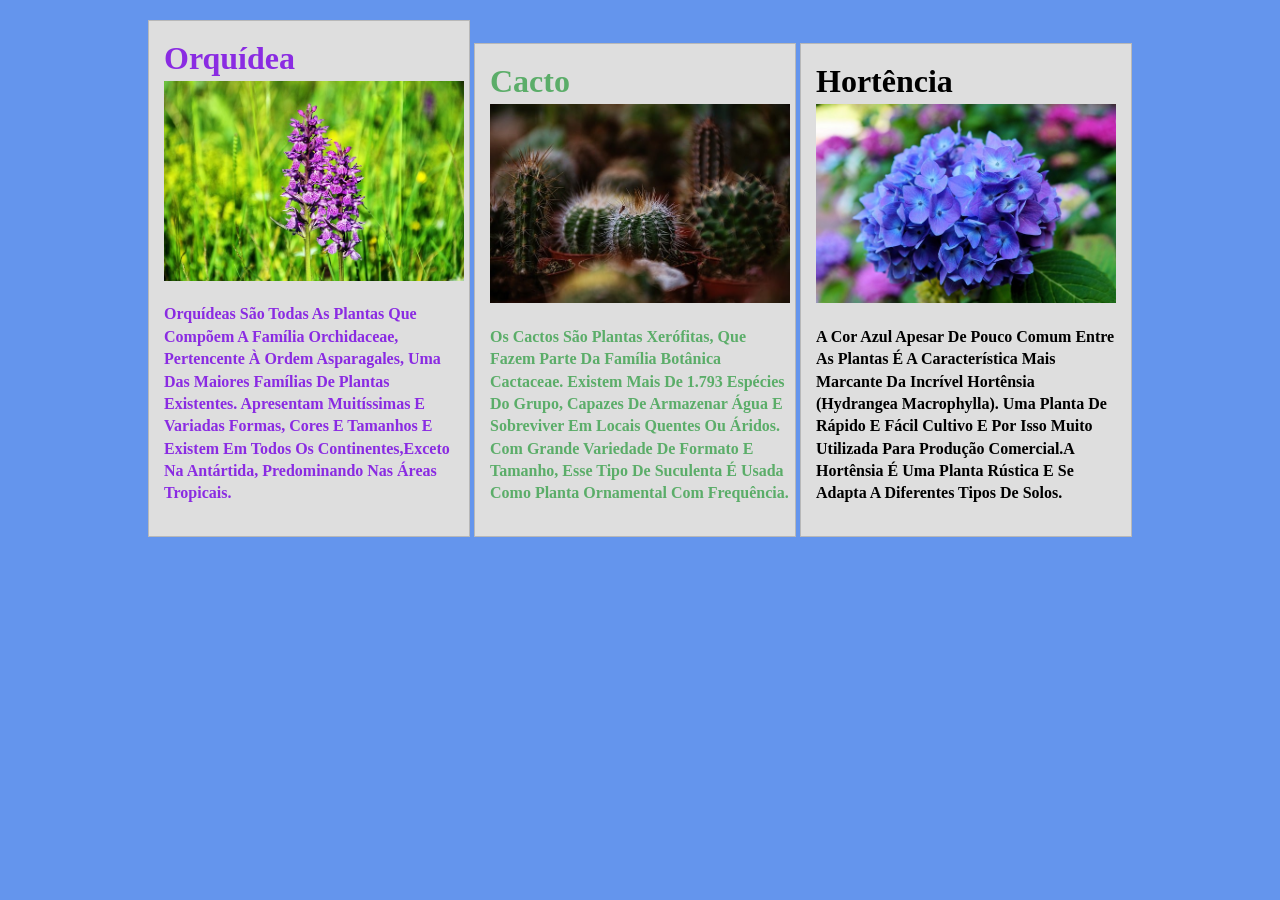
<file: box-model-projeto/index.html>
<!DOCTYPE html>
<html lang="pt-br">
    <head>
        <meta charset="UTF-8">
        <meta name="viewport" content="width=device-width, initial-scale=1.0">
        <link rel="stylesheet" href="estilos.css">
     <title>PROJETO BOX MODEL</title>
    </head>
    <body class="central">
        <div class ="card" id="yourcolor">
            <div class="title text">
            <h1>Orquídea</h1>

            <img src="./img/orquidea.jpg"
             alt="Imagem de uma orquídea"
            title= " Imagem de uma orquídea">

            <p> 
                Orquídeas são todas as plantas que compõem a família Orchidaceae, pertencente à ordem Asparagales, uma das maiores famílias de plantas existentes. Apresentam muitíssimas e variadas formas, cores e tamanhos e existem em todos os continentes,exceto na Antártida, predominando nas áreas tropicais.
            </p>
             </div>
             </div>
       
       
            <div class="card" id="cacto">
            <div class="title text">
        <h1>Cacto</h1>

            <img src="./img/cacto.jpg"
             alt="Imagem de um cacto"
            title= " Imagem de um cacto ">

            <p> 
                Os cactos são plantas xerófitas, que fazem parte da família botânica Cactaceae. Existem mais de 1.793 espécies do grupo, capazes de armazenar água e sobreviver em locais quentes ou áridos. Com grande variedade de formato e tamanho, esse tipo de suculenta é usada como planta ornamental com frequência.
            </p>
        </div>
        </div> 
   
         
          <div class="card">
          <div class=" title text">
            <h1>Hortência</h1>
    
                <img src="./img/hortensia.jpg"
                 alt="Imagem de uma Hortência "
                title= " Imagem de uma Hortência ">
    
                <p> 
                   A cor azul apesar de pouco comum entre as plantas é a característica mais marcante da incrível hortênsia (Hydrangea macrophylla). Uma planta de rápido e fácil cultivo e por isso muito utilizada para produção comercial.A hortênsia é uma planta rústica e se adapta a diferentes tipos de solos.
                </p>
             </div>
            </div> 
   
   
   
   
   
   
   
   
   
   
    </body>
</html>
</file>
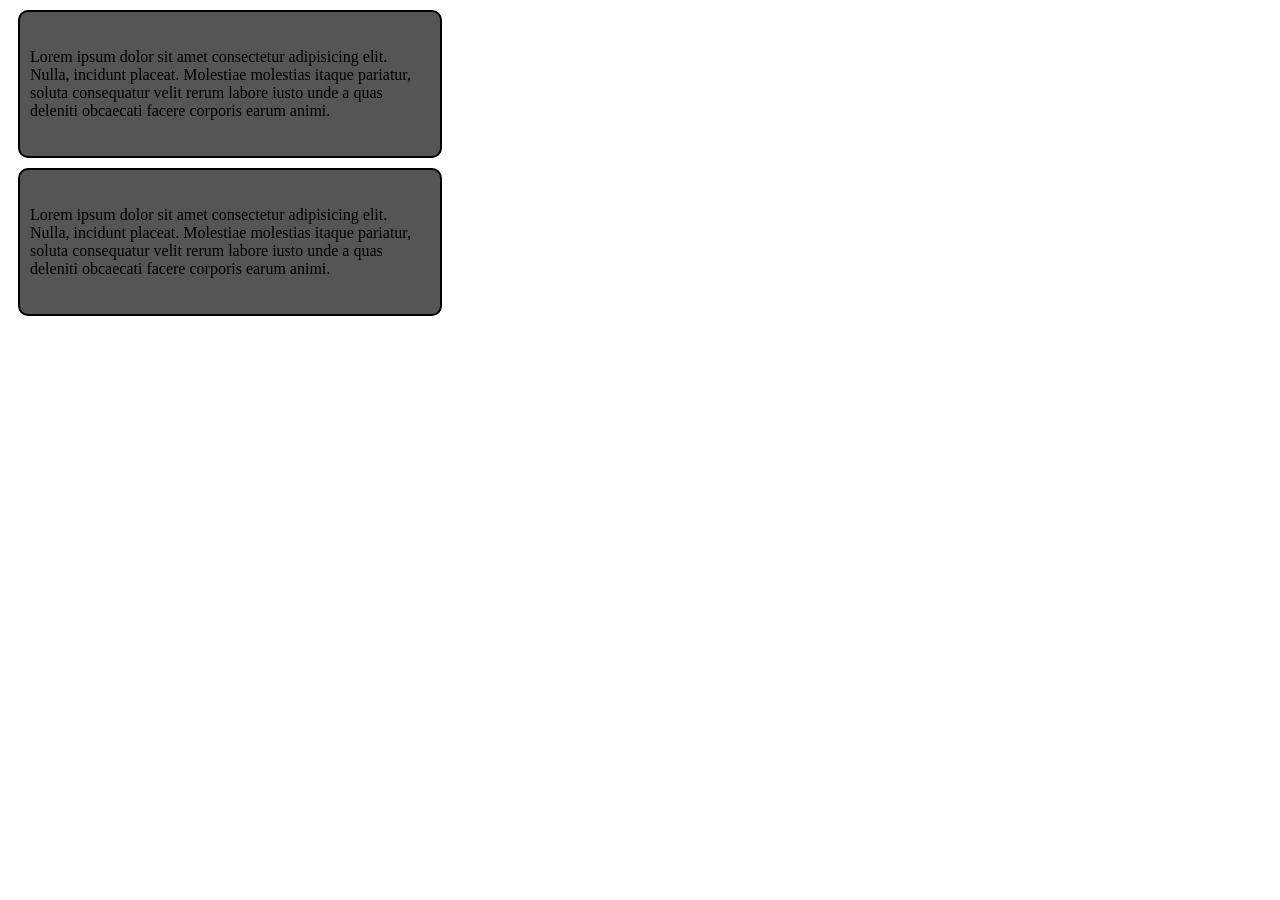
<file: box-model/index.html>
<!DOCTYPE html>
<html lang="PT-BR">
<head>
    <meta charset="UTF-8">
    <meta name="viewport" content="width=, initial-scale=1.0">
    <link rel="stylesheet" href="style.CSS">
    <title>ESTUDOS DE BOX MODEL</title>
</head>
<body>
    <div class= "conteiner">
        <p>Lorem ipsum dolor sit amet consectetur adipisicing elit. Nulla, incidunt placeat. Molestiae molestias itaque pariatur, soluta consequatur velit rerum labore iusto unde a quas deleniti obcaecati facere corporis earum animi.
        </p>
    </div>

    <div class= "conteiner">
        <p>Lorem ipsum dolor sit amet consectetur adipisicing elit. Nulla, incidunt placeat. Molestiae molestias itaque pariatur, soluta consequatur velit rerum labore iusto unde a quas deleniti obcaecati facere corporis earum animi.
        </p>
    </div>



</body>
</html>
</file>
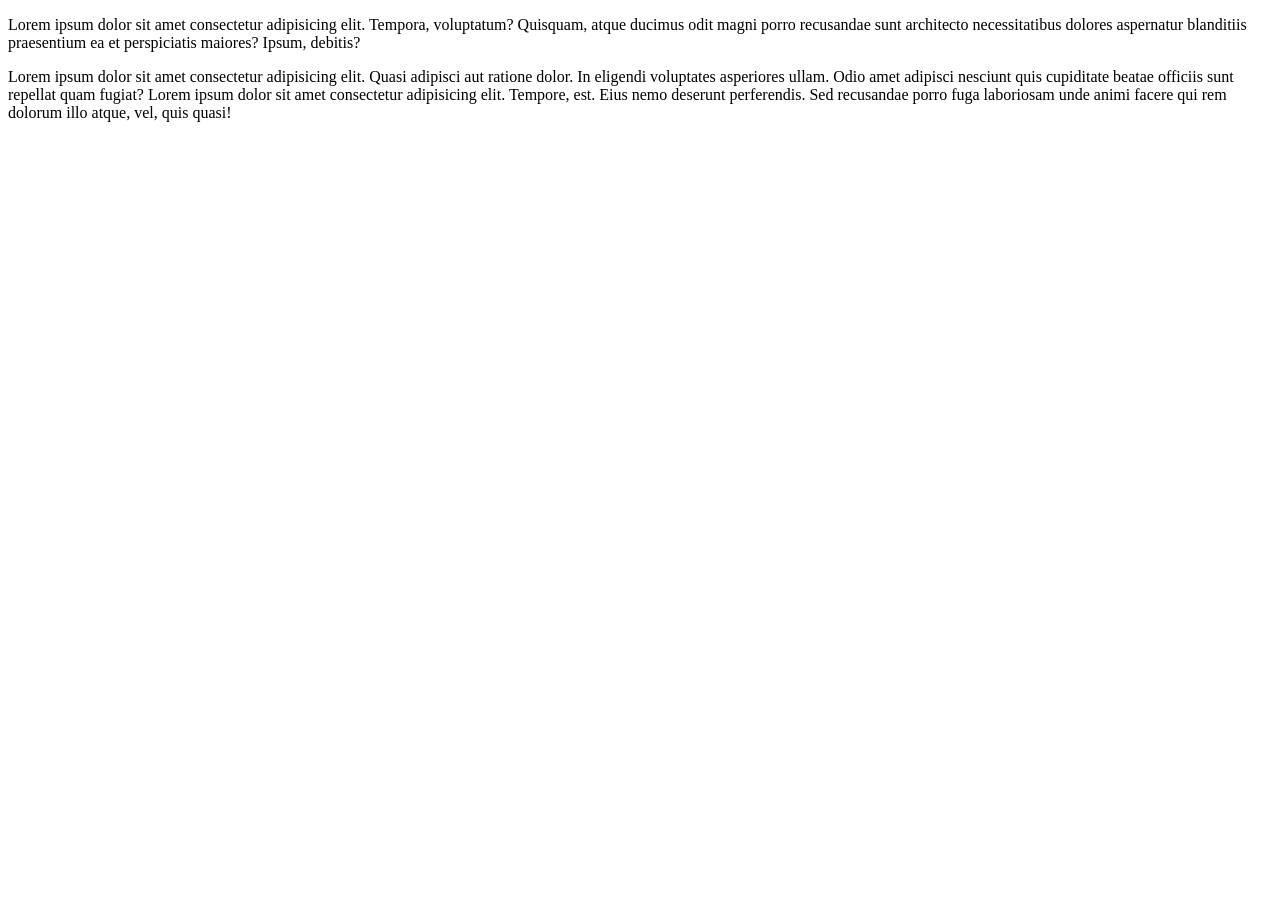
<file: primeiro-projeto/index.html>
<!DOCTYPE html>

    <html>
        <head>
            <title>Primeiro Projeto</title>
        </head>
        <body>

             <p>
                 Lorem ipsum dolor sit amet consectetur adipisicing elit. Tempora, voluptatum? Quisquam, atque ducimus odit magni porro recusandae sunt architecto necessitatibus dolores aspernatur blanditiis praesentium ea et perspiciatis maiores? Ipsum, debitis?
            </p>
            <p>
                Lorem ipsum dolor sit amet consectetur adipisicing elit. Quasi adipisci aut ratione dolor. In eligendi voluptates asperiores ullam. Odio amet adipisci nesciunt quis cupiditate beatae officiis sunt repellat quam fugiat?

                Lorem ipsum dolor sit amet consectetur adipisicing elit. Tempore, est. Eius nemo deserunt perferendis. Sed recusandae porro fuga laboriosam unde animi facere qui rem dolorum illo atque, vel, quis quasi!
            </p>
            
        </body>
    </html>
</file>
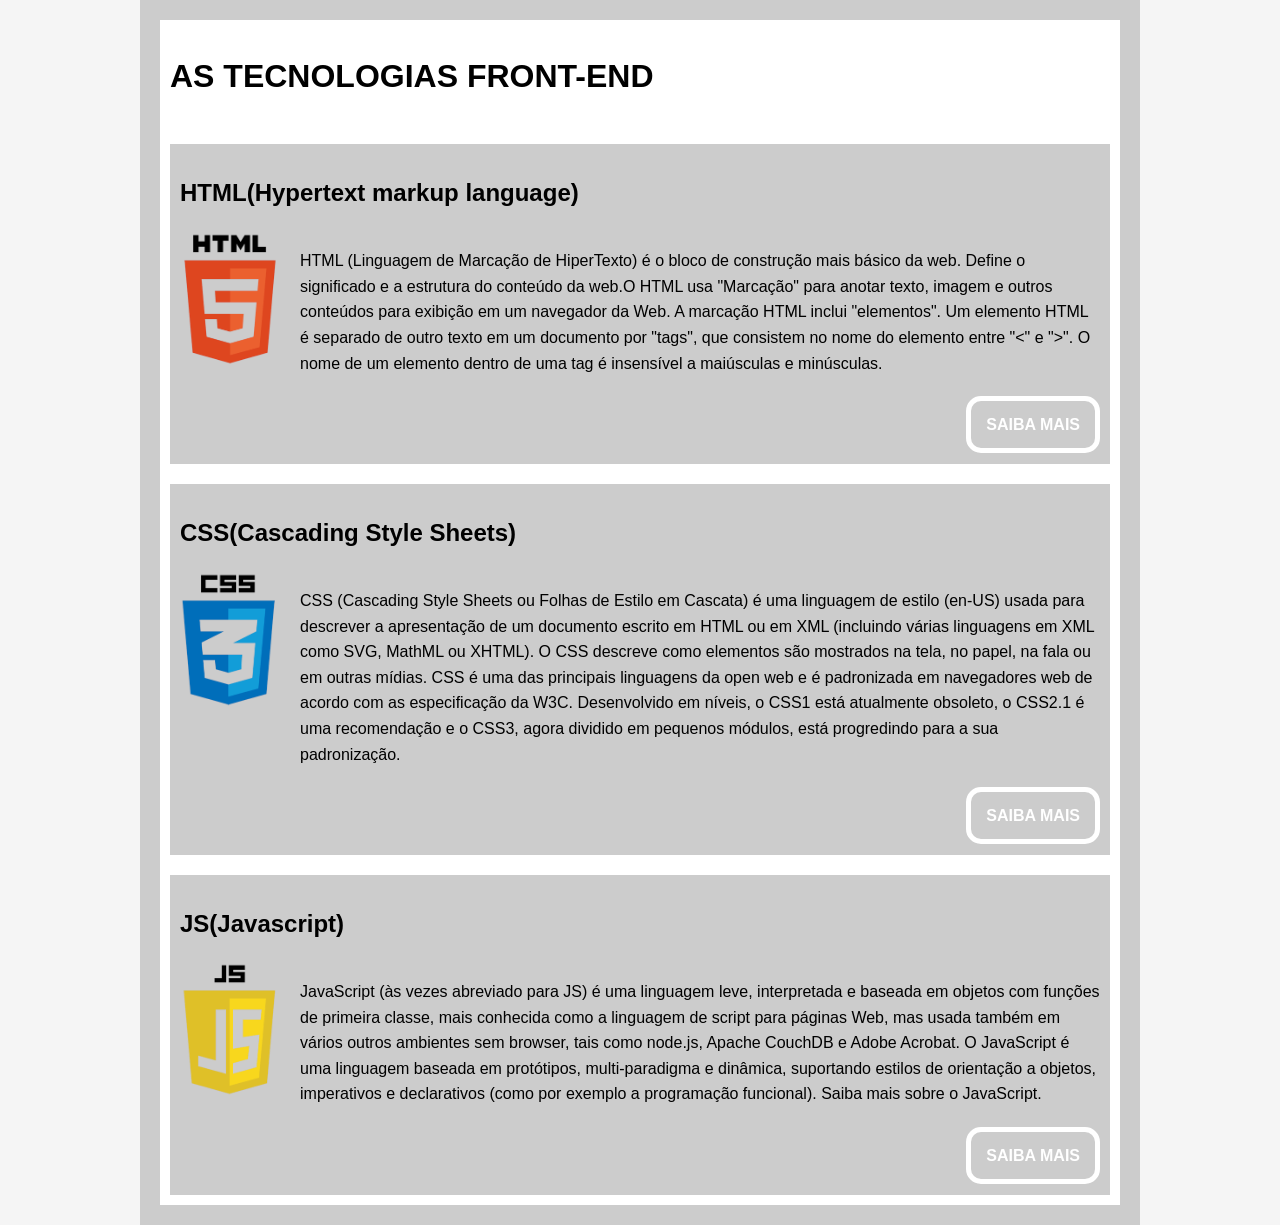
<file: projeto-frontend - gridlayout/index.html>
<!DOCTYPE html>
<html lang="pt-br">
  <head>
    <meta charset="UTF-8">
    <meta name="viewport" content="width=device-width, initial-scale=1.0">
    <!--INSERÇÃO DO ARQUIVO CSS-->
    <link rel="stylesheet" href="estilos.css ">
       <!--Define o titulo -->
       
    <title>AS TECNOLOGIAS FRONT-END </title>
 
  </head>
    
  <body>

    <div class="conteiner">

      <div class="grid-container">

      <h1> AS TECNOLOGIAS FRONT-END</h1>  
    
        <div class="grid-card">

          <h2 class="grid-item1"> HTML(Hypertext markup language) </h2>
         
         <div class="grid-item2">

          <img src="img/HMTL.png"
          alt="lOGO HTML"
          title = "LOGO HTML"
          width="100">

          </div>
            
          <p class="grid-item3">HTML (Linguagem de Marcação de HiperTexto) é o bloco de construção mais básico da web. Define o significado e a estrutura do conteúdo da web.O HTML usa "Marcação" para anotar texto, imagem e outros conteúdos para exibição em um navegador da Web. A marcação HTML inclui "elementos". Um elemento HTML é separado de outro texto em um documento por "tags", que consistem no nome do elemento entre "<" e ">". O nome de um elemento dentro de uma tag é insensível a maiúsculas e minúsculas.
          </p>
          
          <div class="grid-item4">
          <p class="link">
            <a class="button" href="https://developer.mozilla.org/pt-BR/docs/Web/HTML">SAIBA MAIS</a>
          </p>
         </div>

        </div>
        
         <div class="grid-card">
          <h2 class="grid-item1">CSS(Cascading Style Sheets)</h2>
          <div class="grid-item2">
            <img src="img/CSS.png" 
            alt="lOGO CSS"
            title = "LOGO CSS"
            width="100">
          </div>
         
         <p class="grid-item3">
            CSS (Cascading Style Sheets ou Folhas de Estilo em Cascata) é uma linguagem de estilo (en-US) usada para descrever a apresentação de um documento escrito em HTML ou em XML (incluindo várias linguagens em XML como SVG, MathML ou XHTML). O CSS descreve como elementos são mostrados na tela, no papel, na fala ou em outras mídias. CSS é uma das principais linguagens da open web e é padronizada em navegadores web de acordo com as especificação da W3C. Desenvolvido em níveis, o CSS1 está atualmente obsoleto, o CSS2.1 é uma recomendação e o CSS3, agora dividido em pequenos módulos, está progredindo para a sua padronização.
          </p>
           
          <div class="class grid-item4"> 
            <p class="link">
            <a class="button" href="https://developer.mozilla.org/pt-BR/docs/Web/HTML">SAIBA MAIS</a>
           </p>   
          </div>

        </div>
         
        <div class="grid-card">
          <h2 class="grid-item1">JS(Javascript)</h2>

          <div class="class grid-item2">
            <img src="img/JS.png"
            alt="LOGO JAVA SCRIPT"
            title = "LOGO JAVA SCRIPT"
            width="100"> 
         </div>
         
         <p class="grid-item3">
            JavaScript (às vezes abreviado para JS) é uma linguagem leve, interpretada e baseada em objetos com funções de primeira classe, mais conhecida como a linguagem de script para páginas Web, mas usada também em vários outros ambientes sem browser, tais como node.js, Apache CouchDB e Adobe Acrobat. O JavaScript é uma linguagem baseada em protótipos, multi-paradigma e dinâmica, suportando estilos de orientação a objetos, imperativos e declarativos (como por exemplo a programação funcional). Saiba mais sobre o JavaScript.
          </p>
              
          <div class="class grid-item4">
            <p class="link">
            <a class="button" href="https://developer.mozilla.org/pt-BR/docs/Web/JavaScript">SAIBA MAIS</a>
            </p>
          </div>
        </div> 
      </div>
        
      </div>
      
  </body>
</html>
</file>
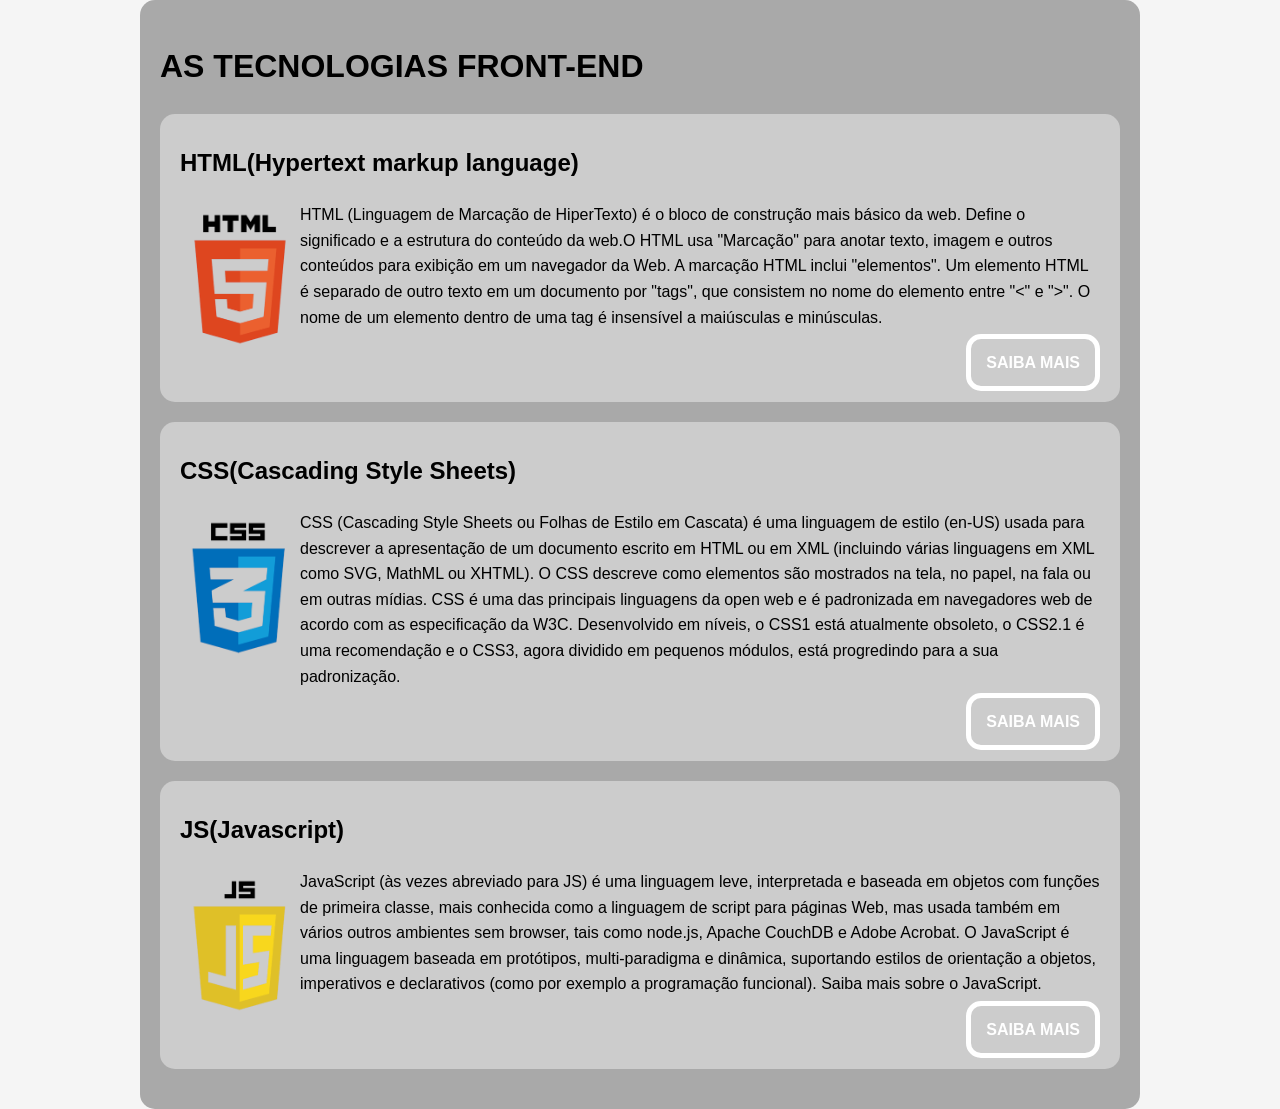
<file: projeto-frontend-boxmodel/index.html>
<!DOCTYPE html>
<html lang="pt-br">
  <head>
    <meta charset="UTF-8">
    <meta name="viewport" content="width=device-width, initial-scale=1.0">
    <!--INSERÇÃO DO ARQUIVO CSS-->
    <link rel="stylesheet" href="estilos.css ">
       <!--Define o titulo -->
    <title>AS TECNOLOGIAS FRONT-END </title>
 
  </head>
    
  <body>
    <div class="conteiner">
      <h1> AS TECNOLOGIAS FRONT-END</h1>  
    
        <div class="card">
          <h2> HTML(Hypertext markup language) </h2>
          <img src="img/HMTL.png"
          alt="lOGO HTML"
          title = "LOGO HTML"
          width="100">
            
          <p>HTML (Linguagem de Marcação de HiperTexto) é o bloco de construção mais básico da web. Define o significado e a estrutura do conteúdo da web.O HTML usa "Marcação" para anotar texto, imagem e outros conteúdos para exibição em um navegador da Web. A marcação HTML inclui "elementos". Um elemento HTML é separado de outro texto em um documento por "tags", que consistem no nome do elemento entre "<" e ">". O nome de um elemento dentro de uma tag é insensível a maiúsculas e minúsculas.
          </p>
                
          <p class="link">
            <a class="button" href="https://developer.mozilla.org/pt-BR/docs/Web/HTML">SAIBA MAIS</a>
          </p>
           
        </div>
        
        <div class="card">
          <h2>CSS(Cascading Style Sheets)</h2>
          <img src="img/CSS.png" 
          alt="lOGO CSS"
          title = "LOGO CSS"
          width="100">
              
          <p>CSS (Cascading Style Sheets ou Folhas de Estilo em Cascata) é uma linguagem de estilo (en-US) usada para descrever a apresentação de um documento escrito em HTML ou em XML (incluindo várias linguagens em XML como SVG, MathML ou XHTML). O CSS descreve como elementos são mostrados na tela, no papel, na fala ou em outras mídias. CSS é uma das principais linguagens da open web e é padronizada em navegadores web de acordo com as especificação da W3C. Desenvolvido em níveis, o CSS1 está atualmente obsoleto, o CSS2.1 é uma recomendação e o CSS3, agora dividido em pequenos módulos, está progredindo para a sua padronização.
          </p>
              
          <p class="link">
            <a class="button" href="https://developer.mozilla.org/pt-BR/docs/Web/HTML">SAIBA MAIS</a>
          </p>   
          
        </div>
          
        <div class="card">
          <h2>JS(Javascript)</h2>
          <img src="img/JS.png"
          alt="LOGO JAVA SCRIPT"
          title = "LOGO JAVA SCRIPT"
          width="100"> 
                      
          <p>JavaScript (às vezes abreviado para JS) é uma linguagem leve, interpretada e baseada em objetos com funções de primeira classe, mais conhecida como a linguagem de script para páginas Web, mas usada também em vários outros ambientes sem browser, tais como node.js, Apache CouchDB e Adobe Acrobat. O JavaScript é uma linguagem baseada em protótipos, multi-paradigma e dinâmica, suportando estilos de orientação a objetos, imperativos e declarativos (como por exemplo a programação funcional). Saiba mais sobre o JavaScript.
          </p>
              
          <p class="link">
            <a class="button" href="https://developer.mozilla.org/pt-BR/docs/Web/JavaScript">SAIBA MAIS</a>
          </p>

        </div>
            <div class="clear"></div> 
      </div>
      
  </body>
</html>
</file>
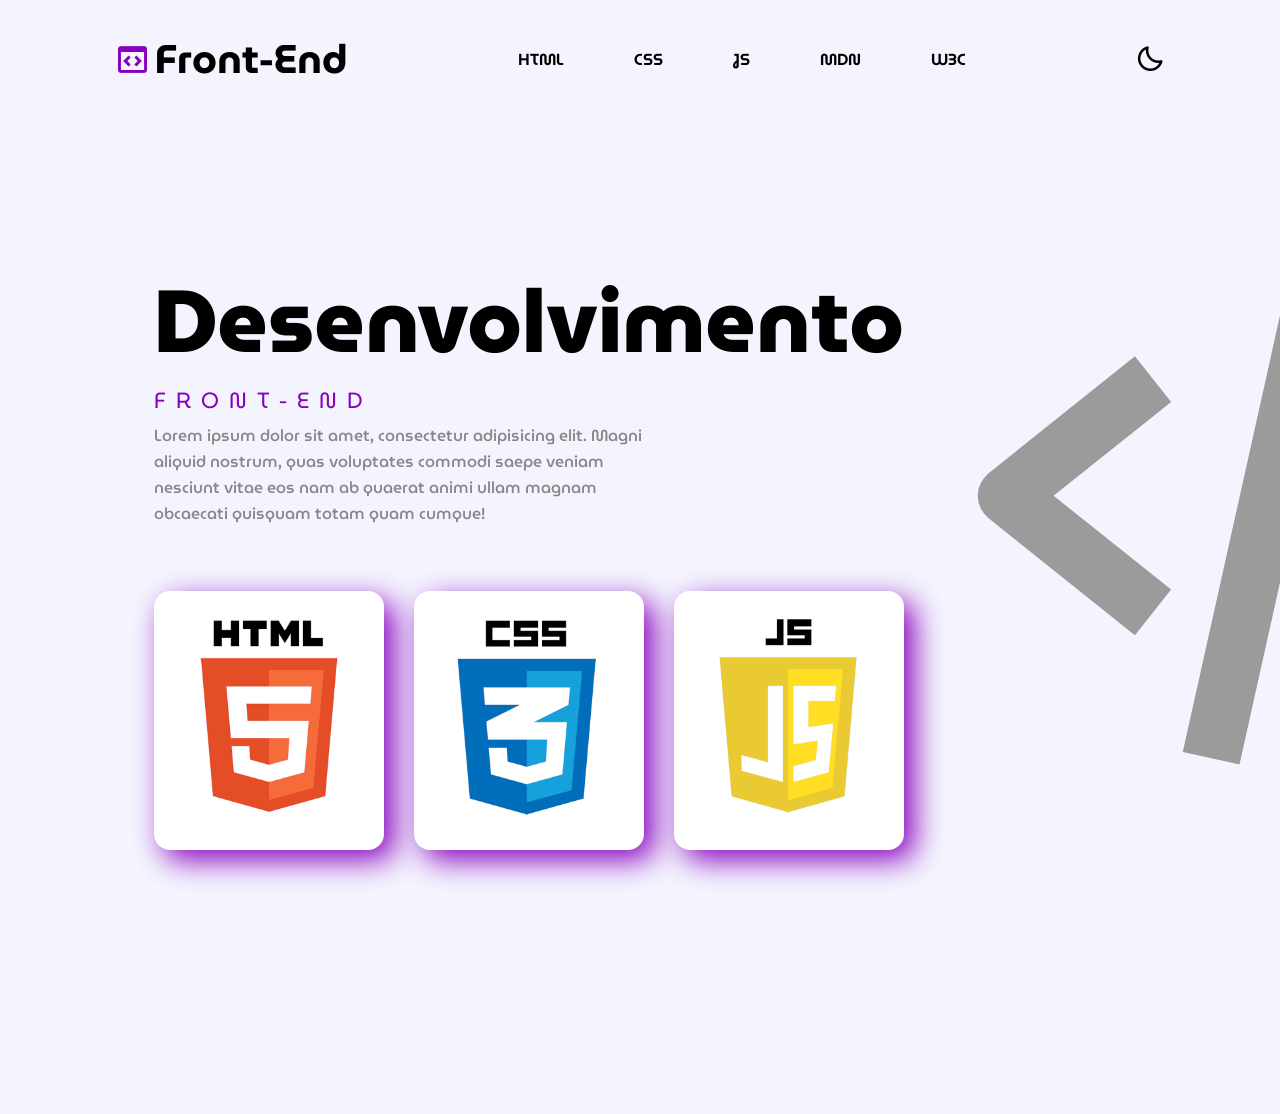
<file: projeto-frontend-v3/index.html>
<!DOCTYPE html>

<html lang="pt-br">
<head>
    <meta charset="UTF-8">
    <meta name="viewport" content="width=device-width, initial-scale=1.0">
    <title>TECNOLOGIAS FRONT-END</title>
    
    <link rel="preconnect" href="https://fonts.googleapis.com">
    <link rel="preconnect" href="https://fonts.gstatic.com" crossorigin>
    <link href="https://fonts.googleapis.com/css2?family=MuseoModerno:wght@200;300;400;500;600;700;800&display=swap" rel="stylesheet">                   

    <link rel="stylesheet" href="https://unpkg.com/boxicons@latest/css/boxicons.min.css">

    <link rel="stylesheet" href="./css/estilos.css">
    
</head>
<body>
    
     <!-- INICIO DO TOPO -->
     <header>
        <!-- LOGOTIPO -->
        <a href="#" class="logo">
            <i class='bx bx-code-block'></i>
            Front-End
        </a>
        <!-- MENU -->
        <ul class="navlist">
            <a href="#"><li>HTML</li></a>
            <a href="#"><li>CSS</li></a>
            <a href="#"><li>JS</li></a>
            <a href="#"><li>MDN</li></a>
            <a href="#"><li>W3C</li></a>

        </ul>
        
        <!--  ICONE MODO CLARO-ESCURO-->
        <div class="h-main">
            <i class='bx bx-moon' id='darkmode'></i>
            
        </div>

     </header>
        <!-- FIM DO TOPO -->

        <!-- INICIO DO CONTEÚDO PRINCIPAL -->
     <section class="content">
        <!-- TEXTOS -->
        <div class="content-text">

            <h1>Desenvolvimento</h1>
            <h4>Front-End</h4>

            <p>
                Lorem ipsum dolor sit amet, consectetur adipisicing elit. Magni aliquid nostrum, quas voluptates commodi saepe veniam nesciunt vitae eos nam ab quaerat animi ullam magnam obcaecati quisquam totam quam cumque!
            </p>
            <!-- IMAGENS -->
            <div class="content-img">
                <div class="box">
                    <img src="./img/HMTL.png" alt="Logo HTML">
                </div>

                <div class="box">
                    <img src="./img/CSS.png" alt="Logo CSS">
                </div>

                <div class="box">
                    <img src="./img/JS.png" alt="Java Script">
                </div>
            
            </div> 

        </div>
        <div class="logo-icon">
           <i class="bx bx-code-alt"></i>
        </div>
     </section>





        <!-- FIM DO CONTEUDO PRINCIPAL -->






<script src="./js/script.js"></script>
</body>
</html>
</file>
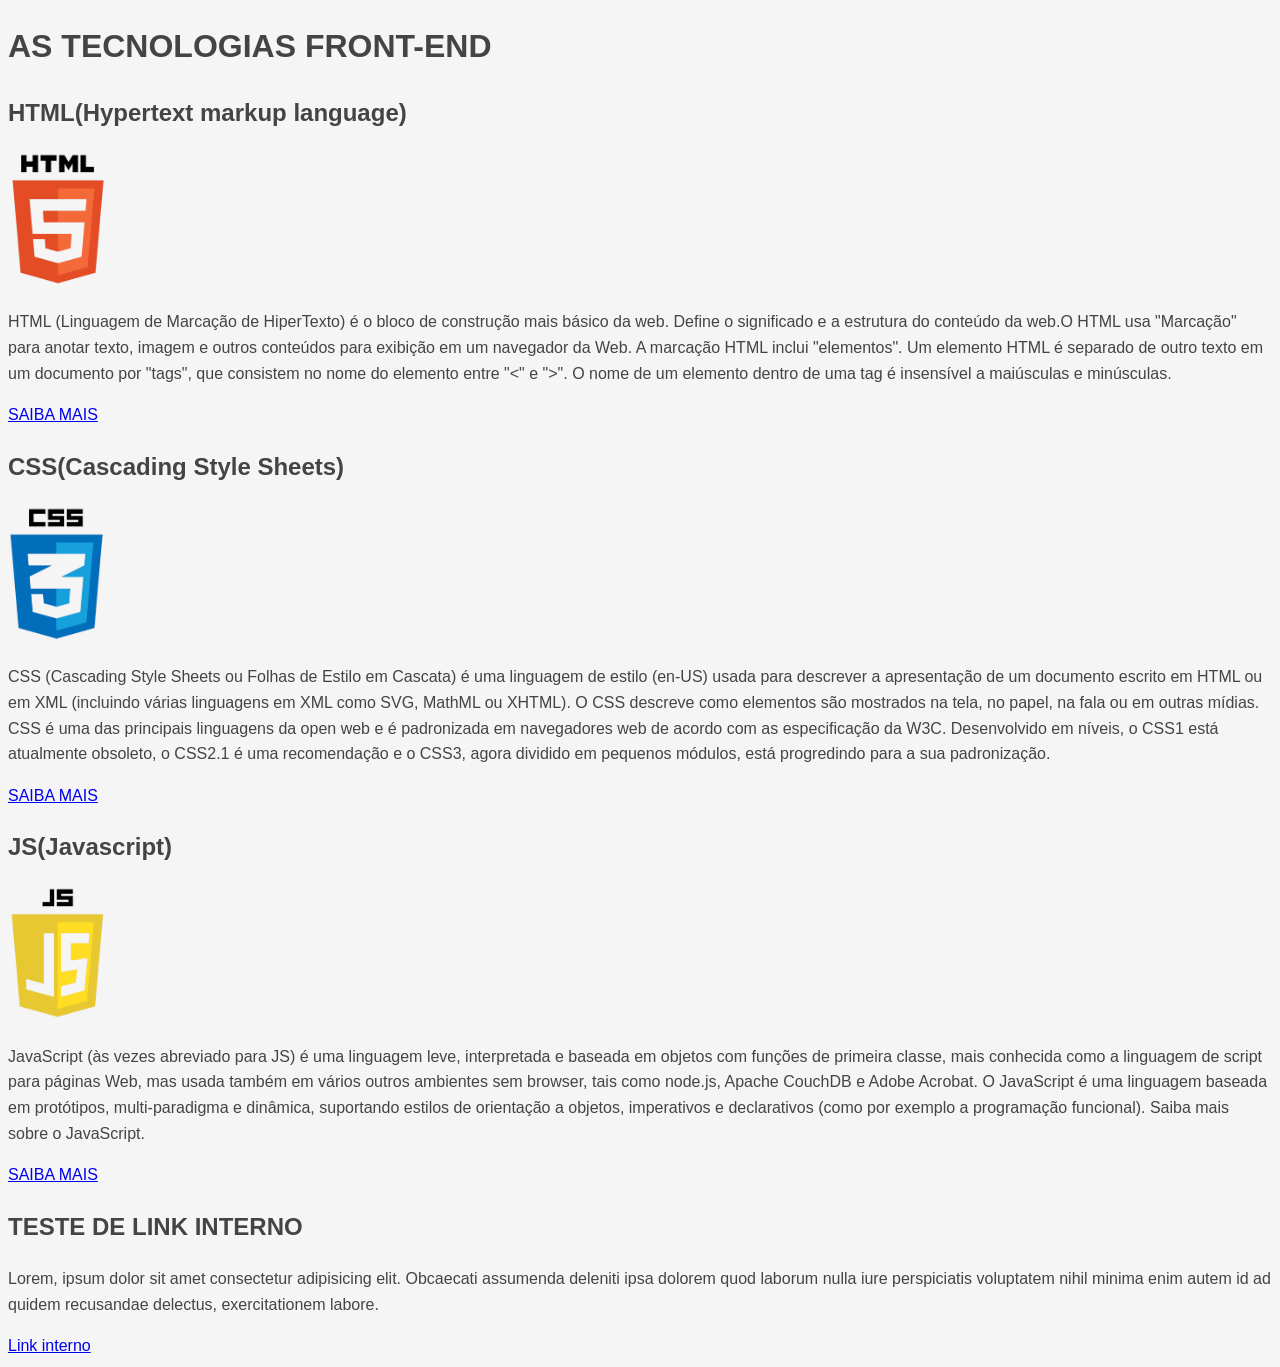
<file: projeto-frontend/index.html>
<!DOCTYPE html>
<html lang="pt-br">
    <head>
        <meta charset="UTF-8">
        <meta name="viewport" content="width=device-width, initial-scale=1.0">
       <!--INSERÇÃO DO ARQUIVO CSS-->
      <link rel="stylesheet" href="estilos.css ">
       <!--Define o titulo -->
        <title>AS TECNOLOGIAS FRONT-END </title>
 
    </head>
     <!-- Começo do corpo de pagina -->
    <body>
         <h1> AS TECNOLOGIAS FRONT-END</h1>  
    
         <h2> HTML(Hypertext markup language) </h2>
         <img src="img/HMTL.png"
          alt="lOGO HTML"
          title = "LOGO HTML"
          width="100">
           
              <p>HTML (Linguagem de Marcação de HiperTexto) é o bloco de construção mais básico da web. Define o significado e a estrutura do conteúdo da web.O HTML usa "Marcação" para anotar texto, imagem e outros conteúdos para exibição em um navegador da Web. A marcação HTML inclui "elementos". Um elemento HTML é separado de outro texto em um documento por "tags", que consistem no nome do elemento entre "<" e ">". O nome de um elemento dentro de uma tag é insensível a maiúsculas e minúsculas.
              </p>
           <a href="https://developer.mozilla.org/pt-BR/docs/Web/HTML">SAIBA MAIS</a>
           
        
         <h2>CSS(Cascading Style Sheets)</h2>
         <img src="img/CSS.png" 
         alt="lOGO CSS"
         title = "LOGO CSS"
         width="100">
              
              <p>CSS (Cascading Style Sheets ou Folhas de Estilo em Cascata) é uma linguagem de estilo (en-US) usada para descrever a apresentação de um documento escrito em HTML ou em XML (incluindo várias linguagens em XML como SVG, MathML ou XHTML). O CSS descreve como elementos são mostrados na tela, no papel, na fala ou em outras mídias. CSS é uma das principais linguagens da open web e é padronizada em navegadores web de acordo com as especificação da W3C. Desenvolvido em níveis, o CSS1 está atualmente obsoleto, o CSS2.1 é uma recomendação e o CSS3, agora dividido em pequenos módulos, está progredindo para a sua padronização.

              </p>
          <a href="https://developer.mozilla.org/pt-BR/docs/Web/HTML">SAIBA MAIS</a>
          
          
        
          <h2>JS(Javascript)</h2>
          <img src="img/JS.png"
           alt="LOGO JAVA SCRIPT"
           title = "LOGO JAVA SCRIPT"
           width="100"> 
              
              
              <p>JavaScript (às vezes abreviado para JS) é uma linguagem leve, interpretada e baseada em objetos com funções de primeira classe, mais conhecida como a linguagem de script para páginas Web, mas usada também em vários outros ambientes sem browser, tais como node.js, Apache CouchDB e Adobe Acrobat. O JavaScript é uma linguagem baseada em protótipos, multi-paradigma e dinâmica, suportando estilos de orientação a objetos, imperativos e declarativos (como por exemplo a programação funcional). Saiba mais sobre o JavaScript.
              </p>
          
           <a href="https://developer.mozilla.org/pt-BR/docs/Web/JavaScript">SAIBA MAIS</a>
          
              
        <h2>TESTE DE LINK INTERNO</h2>
             <P>Lorem, ipsum dolor sit amet consectetur adipisicing elit. Obcaecati assumenda deleniti ipsa dolorem quod laborum nulla iure perspiciatis voluptatem nihil minima enim autem id ad quidem recusandae delectus, exercitationem labore.
    </P>
      <a href="./testes/links.html">Link interno</a>








    </body>
<!-- Fim do corpo de pagina-->

</html>
</file>
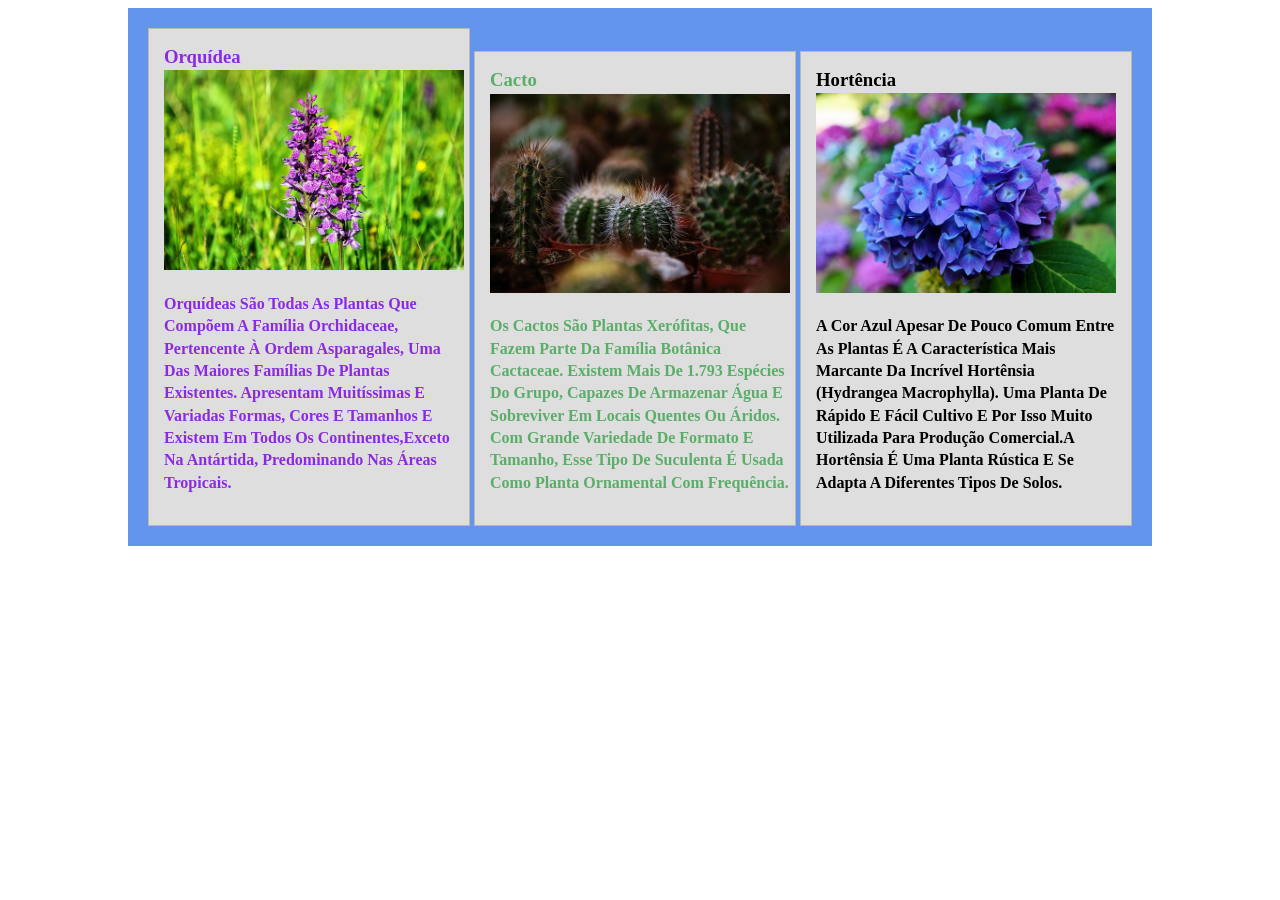
<file: html-semantico/box-model-projeto/index.html>
<!DOCTYPE html>
<html lang="pt-br">
    <head>
        <meta charset="UTF-8">
        <meta name="viewport" content="width=device-width, initial-scale=1.0">
        <link rel="stylesheet" href="estilos.css">
     
        <title>PROJETO BOX MODEL</title>
    
    </head>
    
    <body>

        <main>

            <section>
                <article id="yourcolor">
                    <div class="title text">
                        <h1>Orquídea</h1>
   
                        <figure>
                            <img src="./img/orquidea.jpg"
                            alt="Imagem de uma orquídea"
                            title= " Imagem de uma orquídea">
                            <!-- <figcaption>Imagem de uma orquídea</figcaption> -->
                        </figure>
   
                        <p> 
                           Orquídeas são todas as plantas que compõem a família Orchidaceae, pertencente à ordem Asparagales, uma das maiores famílias de plantas existentes. Apresentam muitíssimas e variadas formas, cores e tamanhos e existem em todos os continentes,exceto na Antártida, predominando nas áreas tropicais.
                        </p>
                    </div>
                </article>

                <article id="cacto">
                    <div class="title text">
                        <h1>Cacto</h1>
                        <figure> 
                            <img src="./img/cacto.jpg"
                            alt="Imagem de um cacto"
                            title= " Imagem de um cacto ">
                             <!-- <figcaption>Imagem de um cacto</figcaption> -->
                         </figure> 
                        <p> 
                            Os cactos são plantas xerófitas, que fazem parte da família botânica Cactaceae. Existem mais de 1.793 espécies do grupo, capazes de armazenar água e sobreviver em locais quentes ou áridos. Com grande variedade de formato e tamanho, esse tipo de suculenta é usada como planta ornamental com frequência.
                        </p>
                    </div>
                </article> 

                <article>
                    <div class=" title text">
                        <h1>Hortência</h1>
                        <figure> 
                            <img src="./img/hortensia.jpg"
                            alt="Imagem de uma Hortência "
                            title= " Imagem de uma Hortência ">
                             <!-- <figcaption>Imagem de uma hortênsia</figcaption> -->
                        </figure> 
                  
                        <p> 
                            A cor azul apesar de pouco comum entre as plantas é a característica mais marcante da incrível hortênsia (Hydrangea macrophylla). Uma planta de rápido e fácil cultivo e por isso muito utilizada para produção comercial.A hortênsia é uma planta rústica e se adapta a diferentes tipos de solos.
                        </p>
                    </div>
                </article> 
            </section>
        </main>
   
    </body>
</html>
</file>
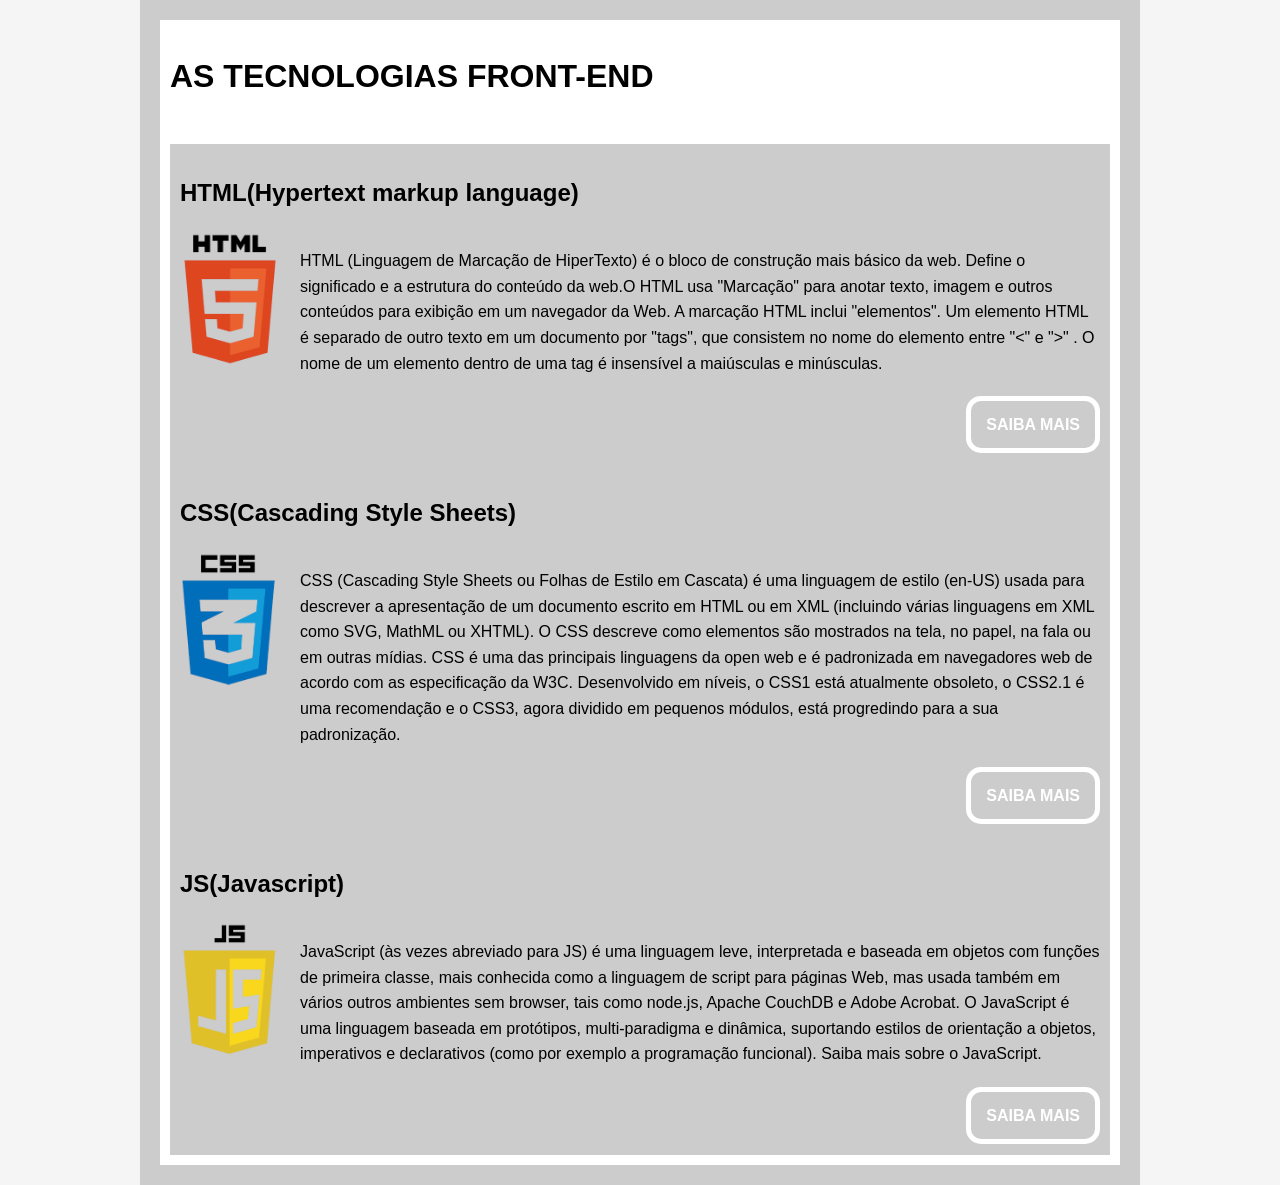
<file: html-semantico/projeto-frontend - gridlayout/index.html>
<!DOCTYPE html>
<html lang="pt-br">

<head>
  <meta charset="UTF-8">
  <meta name="viewport" content="width=device-width, initial-scale=1.0">
  <link rel="stylesheet" href="estilos.css ">

  <title>AS TECNOLOGIAS FRONT-END </title>

</head>

<body>

  <main>

    <div class="grid-container">
      <header>
        <h1> AS TECNOLOGIAS FRONT-END</h1>
      </header>
      <section>
        <article>
          <h2 class="grid-item1"> HTML(Hypertext markup language) </h2>

          <figure class="grid-item2">
              <img src="img/HMTL.png" alt="lOGO HTML" title="LOGO HTML" width="100">
          </figure>

          

          <p class="grid-item3">HTML (Linguagem de Marcação de HiperTexto) é o bloco de construção mais básico da web.
            Define o significado e a estrutura do conteúdo da web.O HTML usa "Marcação" para anotar texto, imagem e
            outros conteúdos para exibição em um navegador da Web. A marcação HTML inclui "elementos". Um elemento HTML
            é separado de outro texto em um documento por "tags", que consistem no nome do elemento entre "<" e ">" . O
              nome de um elemento dentro de uma tag é insensível a maiúsculas e minúsculas. </p>

              <div class="grid-item4">
                <p class="link">
                  <a class="button" href="https://developer.mozilla.org/pt-BR/docs/Web/HTML">SAIBA MAIS</a>
                </p>
              </div>
        </article>

        <article>
          <h2 class="grid-item1">CSS(Cascading Style Sheets)</h2>

          <figure class="grid-item2">
              <img src="img/CSS.png" alt="lOGO CSS" title="LOGO CSS" width="100">
          </figure>
          

          <p class="grid-item3">
            CSS (Cascading Style Sheets ou Folhas de Estilo em Cascata) é uma linguagem de estilo (en-US) usada para
            descrever a apresentação de um documento escrito em HTML ou em XML (incluindo várias linguagens em XML como
            SVG, MathML ou XHTML). O CSS descreve como elementos são mostrados na tela, no papel, na fala ou em outras
            mídias. CSS é uma das principais linguagens da open web e é padronizada em navegadores web de acordo com as
            especificação da W3C. Desenvolvido em níveis, o CSS1 está atualmente obsoleto, o CSS2.1 é uma recomendação e
            o CSS3, agora dividido em pequenos módulos, está progredindo para a sua padronização.
          </p>

          <div class="class grid-item4">
            <p class="link">
              <a class="button" href="https://developer.mozilla.org/pt-BR/docs/Web/HTML">SAIBA MAIS</a>
            </p>
          </div>

        </article>

        <article>
          <h2 class="grid-item1">JS(Javascript)</h2>

          <figure class="class grid-item2">
              <img src="img/JS.png" alt="LOGO JAVA SCRIPT" title="LOGO JAVA SCRIPT" width="100">
          </figure>
          

          <p class="grid-item3">
            JavaScript (às vezes abreviado para JS) é uma linguagem leve, interpretada e baseada em objetos com funções
            de primeira classe, mais conhecida como a linguagem de script para páginas Web, mas usada também em vários
            outros ambientes sem browser, tais como node.js, Apache CouchDB e Adobe Acrobat. O JavaScript é uma
            linguagem baseada em protótipos, multi-paradigma e dinâmica, suportando estilos de orientação a objetos,
            imperativos e declarativos (como por exemplo a programação funcional). Saiba mais sobre o JavaScript.
          </p>

          <div class="class grid-item4">
            <p class="link">
              <a class="button" href="https://developer.mozilla.org/pt-BR/docs/Web/JavaScript">SAIBA MAIS</a>
            </p>
          </div>
        </article>

      </section>
  </main>

</body>

</html>
</file>
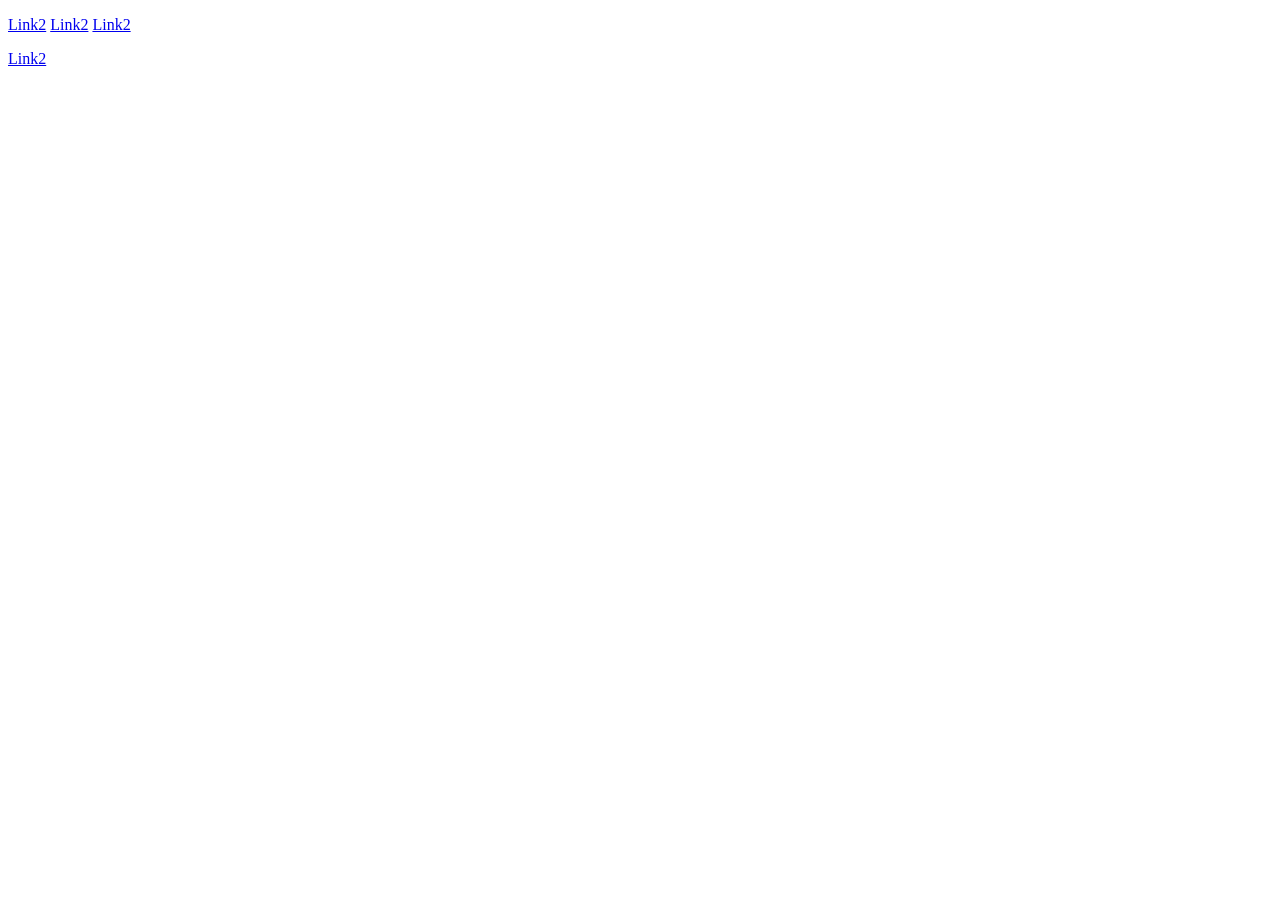
<file: projeto-frontend/testes/links.html>
<!DOCTYPE html>
<html lang="pt-br">
<head>
    <meta charset="UTF-8">
    <meta name="viewport" content="width=device-width, initial-scale=1.0">
    
    <title>TESTES COM LINKS</title>

</head>
<body>
   <p>
     <a href="#">Link2</a>
     <a href="#">Link2</a>
     <a href="#">Link2</a>
  </p>
   <p>
    <a href="#">Link2</a>
  </p> 
</body>
</html>
</file>
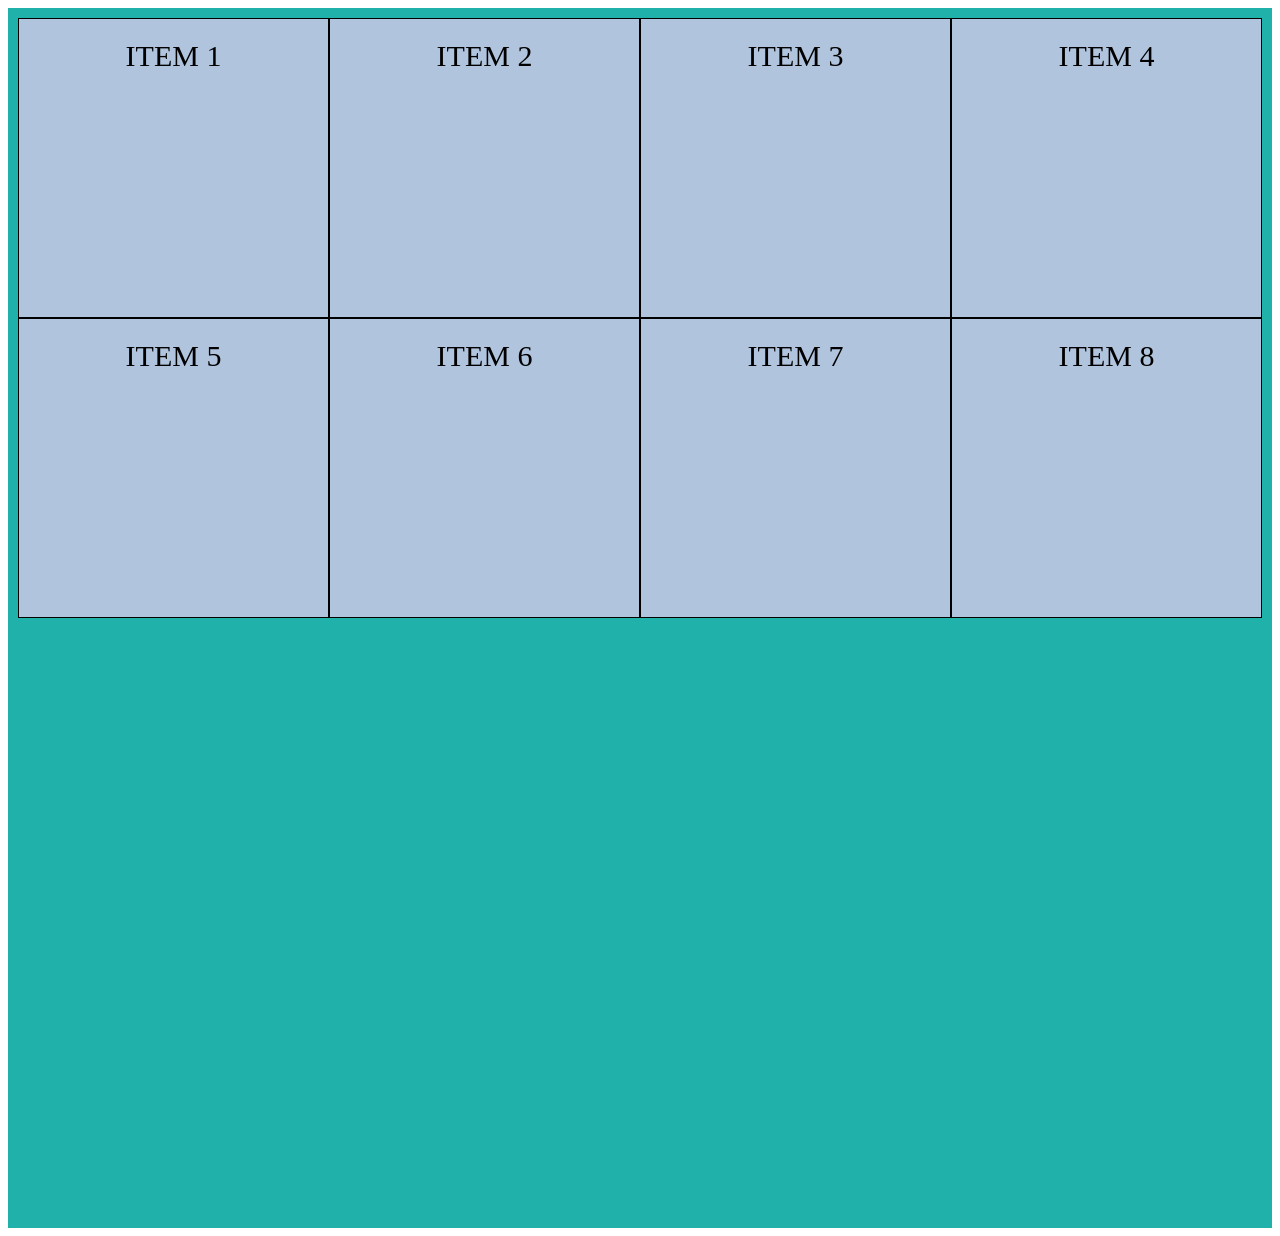
<file: _ESTUDOS/grid-layout-css/grid-base/1-grid-base.html>
<!DOCTYPE html>
<html lang="pt-br">
    <head>
        <meta charset="UTF-8">
        <meta name="viewport" content="width=device-width, initial-scale=1.0">
        <link rel="stylesheet" href="1-grid-base.css"> 
        <title>GRID LAYOUT - BASE  </title>
    </head>
  
    <body>
        <div class="grid-container">

             <div class="grid-item"> ITEM 1</div>
             <div class="grid-item"> ITEM 2</div>
             <div class="grid-item"> ITEM 3</div>
             <div class="grid-item"> ITEM 4</div>   
             <div class="grid-item"> ITEM 5</div>
             <div class="grid-item"> ITEM 6</div>
             <div class="grid-item"> ITEM 7</div>
             <div class="grid-item"> ITEM 8</div>
            
                        
                
         </div>

  
    </body>
</html>
</file>
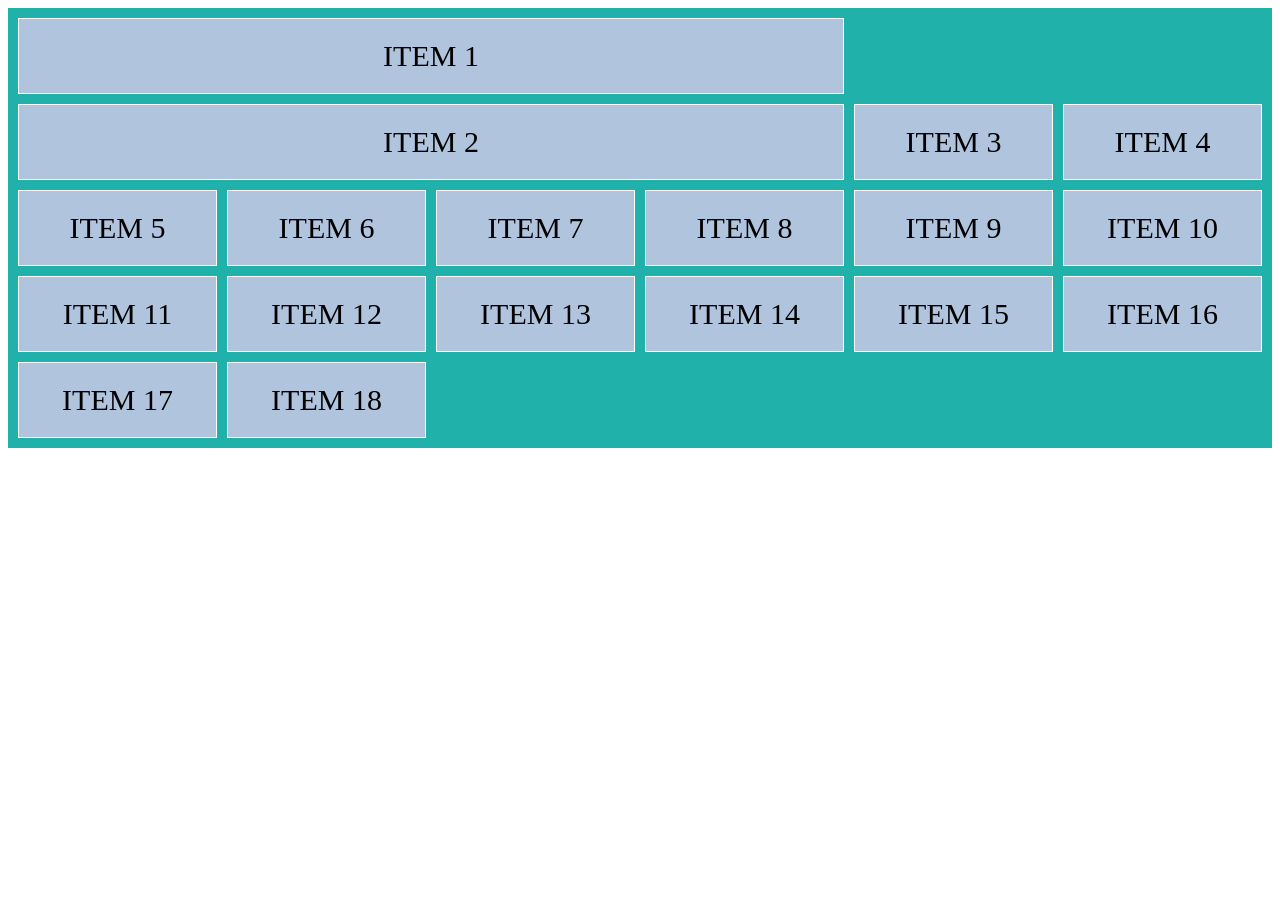
<file: _ESTUDOS/grid-layout-css/grid-base/3-grid-item-cols.html.html>
<!DOCTYPE html>
<html lang="pt-br">
    <head>
        <meta charset="UTF-8">
        <meta name="viewport" content="width=device-width, initial-scale=1.0">
        <link rel="stylesheet" href="3-grid-item-cols.css.css"> 
        <title> GRID LAYOUT - ITEM-COLS  </title>
    </head>
  
    <body>
        <div class="grid-container">

             <div class="item-1"> ITEM 1</div>
             <div class="item-2"> ITEM 2</div>
             <div class="item-3"> ITEM 3</div>
             <div class="item-4"> ITEM 4</div>   
             <div class="item-5"> ITEM 5</div>
             <div class="item-6"> ITEM 6</div>
             <div class="item-7"> ITEM 7</div>
             <div class="item-8"> ITEM 8</div>
             <div class="item-9"> ITEM 9</div>
             <div class="item-10"> ITEM 10</div>
             <div class="item-11"> ITEM 11</div>
             <div class="item-12"> ITEM 12</div>   
             <div class="item-13"> ITEM 13</div>
             <div class="item-14"> ITEM 14</div>
             <div class="item-15"> ITEM 15</div>
             <div class="item-16"> ITEM 16</div>
             <div class="item-17"> ITEM 17</div>
             <div class="item-18"> ITEM 18</div>
            
                        
                
         </div>

  
    </body>
</html>
</file>
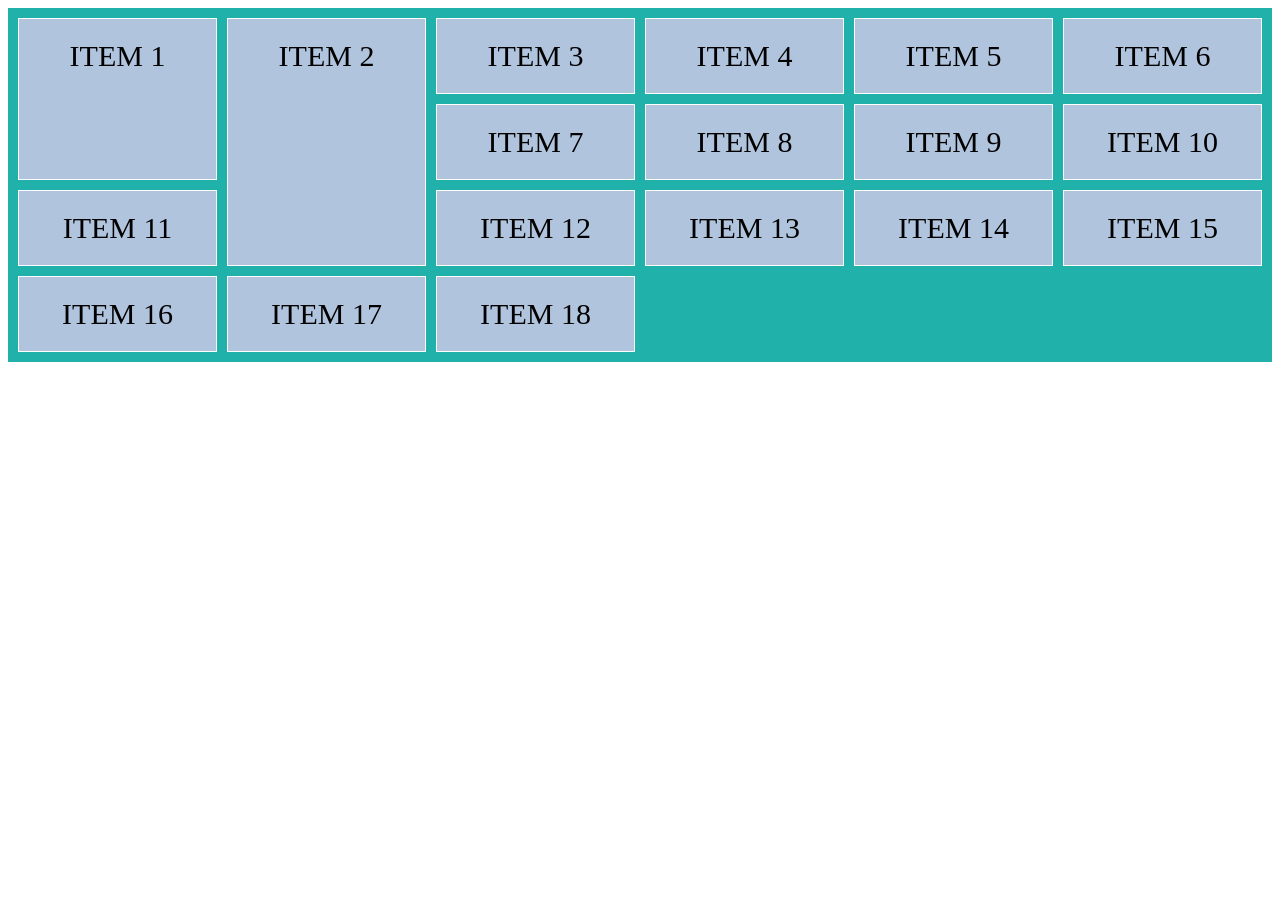
<file: _ESTUDOS/grid-layout-css/grid-base/4-grid-item-rows.html.html>
<!DOCTYPE html>
<html lang="pt-br">
    <head>
        <meta charset="UTF-8">
        <meta name="viewport" content="width=device-width, initial-scale=1.0">
        <link rel="stylesheet" href="4-grid-item-rows.css.css"> 
        <title> GRID LAYOUT - ITEM ROWS </title>
    </head>
  
    <body>
        <div class="grid-container">

             <div class="item-1"> ITEM 1</div>
             <div class="item-2"> ITEM 2</div>
             <div class="item-3"> ITEM 3</div>
             <div class="item-4"> ITEM 4</div>   
             <div class="item-5"> ITEM 5</div>
             <div class="item-6"> ITEM 6</div>
             <div class="item-7"> ITEM 7</div>
             <div class="item-8"> ITEM 8</div>
             <div class="item-9"> ITEM 9</div>
             <div class="item-10"> ITEM 10</div>
             <div class="item-11"> ITEM 11</div>
             <div class="item-12"> ITEM 12</div>   
             <div class="item-13"> ITEM 13</div>
             <div class="item-14"> ITEM 14</div>
             <div class="item-15"> ITEM 15</div>
             <div class="item-16"> ITEM 16</div>
             <div class="item-17"> ITEM 17</div>
             <div class="item-18"> ITEM 18</div>
            
                        
                
         </div>

  
    </body>
</html>
</file>
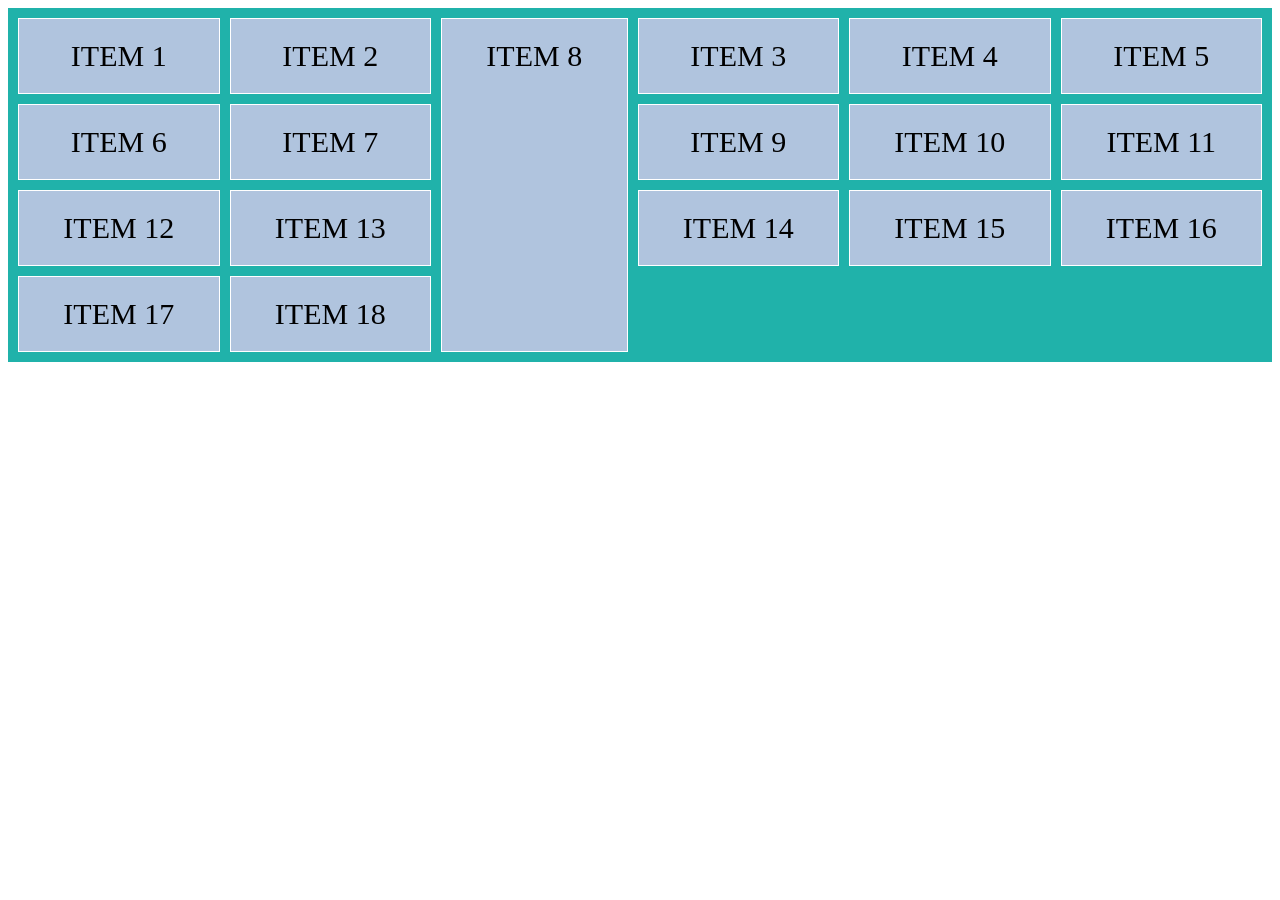
<file: _ESTUDOS/grid-layout-css/grid-base/5-grid-area.html.html>
<!DOCTYPE html>
<html lang="pt-br">
    <head>
        <meta charset="UTF-8">
        <meta name="viewport" content="width=device-width, initial-scale=1.0">
        <link rel="stylesheet" href="5-grid-area.css.css"> 
        <title> GRID LAYOUT - AREA </title>
    </head>
  
    <body>
        <div class="grid-container">

             <div class="item-1"> ITEM 1</div>
             <div class="item-2"> ITEM 2</div>
             <div class="item-3"> ITEM 3</div>
             <div class="item-4"> ITEM 4</div>   
             <div class="item-5"> ITEM 5</div>
             <div class="item-6"> ITEM 6</div>
             <div class="item-7"> ITEM 7</div>
             <div class="item-8"> ITEM 8</div>
             <div class="item-9"> ITEM 9</div>
             <div class="item-10"> ITEM 10</div>
             <div class="item-11"> ITEM 11</div>
             <div class="item-12"> ITEM 12</div>   
             <div class="item-13"> ITEM 13</div>
             <div class="item-14"> ITEM 14</div>
             <div class="item-15"> ITEM 15</div>
             <div class="item-16"> ITEM 16</div>
             <div class="item-17"> ITEM 17</div>
             <div class="item-18"> ITEM 18</div>
            
                        
                
         </div>

  
    </body>
</html>
</file>
<file: box-model-projeto/estilos.css>
img{
    width:300px;
}

h1{
    padding: 0;
    margin: 0;
}

body{
    background-color: #fff;}
.card{
background-color: #DEDEDE ;
padding: 10px;
width: max-content;
border: 1px solid #b8b8b8;
display: inline-block;
}

.title{
font-weight: bold;
text-transform: capitalize;
padding: 5px;

}

.text{
font-family: Cambria, Cochin, Georgia, Times, 'Times New Roman', serif;
font-size: 16px;
text-align: left;
line-height: 1.4;
width: 300px;

}
.central{
margin: 0 auto;
width: max-content;
padding: 20px;
color:black;
background-color: cornflowerblue;
pa
}
#yourcolor{
    font-family: Cambria, Cochin, Georgia, Times, 'Times New Roman', serif;
font-size: 16px;
text-align: left;
line-height: 1.4;
width: 300px;
color: blueviolet;
}
#cacto{
    font-family: Cambria, Cochin, Georgia, Times, 'Times New Roman', serif;
font-size: 16px;
text-align: left;
line-height: 1.4;
width: 300px;
color: rgb(91, 173, 105);
}
</file>
<file: box-model/style.CSS>
.conteiner{

/* estudos de padding*/
    background-color: #555;
width: 400px;
/* padding-top: 10px;
padding-bottom: 10px;
padding-left: 10px;
padding-right: 10px; */

/* top;botton,left,right*/

/* padding: 20px 10px 20px 10px; */
/* top,botton - left,right */

padding: 20px 10px;
 

/* estudos de margin */
/* margin-top:20px ;
margin-left:20px ;
margin-bottom: 20px;
margin-right: ; */
/* Todos os comandos que eu uso no padding eu posso usar no margin como*/
/* TODOS */
margin: 10px;

/* borders */
border: 2px solid #000;
border-radius: 10px;

}
</file>
<file: projeto-frontend - gridlayout/estilos.css>
body{
    font-family: Verdana, Geneva, Tahoma, sans-serif ;
    font-size: 16px;
    color:black;
    line-height: 1.6;
    background-color: #f5f5f5;
    margin: 0;

}


 .conteiner{
    margin: 0 auto;
    width: 960px;
    padding:20px ;
    background-color:#ccc;
}

 .grid-container{ 

    display: grid;
    grid-template-columns: auto;
    row-gap: 20px;
    background-color:white;
    padding: 10px; 
}

.grid-card{
    display: grid;
    grid-template-columns: auto auto;
    column-gap: 20px;
    background-color: #ccc;
    padding: 10px;
 
}

.grid-item1{
    grid-column: 1/span 2 ;


}


.grid-item4{
    grid-column: 1/ span 2;
}


.link {
    margin-top: 20px;
    text-align: right;


}

.button{
    text-decoration: none;
    padding:15px ;
    border: 5px solid #ffffff;
    border-radius: 15px ;
    background-color: #ccc;
    color: #fff;
    font-weight: bold;

}
</file>
<file: projeto-frontend-boxmodel/estilos.css>
body{
font-family: Verdana, Geneva, Tahoma, sans-serif ;
font-size: 16px;
color:black;
line-height: 1.6;
background-color: #f5f5f5;
margin: 0;

}

.card img{
float: left;
margin: 10px;
}


.card{
 float: left;
 padding: 10px 20px;
 background-color: #ccc;
 margin-bottom: 20px;
border-radius: 15px;


}

.conteiner{
margin: 0 auto;
width: 960px;
padding:20px ;
background-color:#A9A9A9;
border-radius: 15px;



}




.link {
    margin-top: 20px;
    text-align: right;


}

.button{
text-decoration: none;
padding:15px ;
border: 5px solid #ffffff;
border-radius: 15px ;
background-color: #ccc;
color: #fff;
font-weight: bold;

}

.clear{
    clear: both;
}
</file>
<file: projeto-frontend-v3/css/estilos.css>
*{
    padding: 0;
    margin: 0;
    font-family: 'MuseoModerno';
    text-decoration: none;
    list-style: none;
    box-sizing: border-box ;

}
:root{
    --text-color: #000000;
    --text-color2:#9c9a9a;
    --bg-color:#F4F4FE;
    --main-color:#8700BD;
    --second-color:#ffff;
    --other-color:#868686;
    --big-font:5.5rem;
    --p-font:1rem;
}
body{
    background: var(--bg-color);
    color: var(--text-color-);
}
header{
    display: flex;
    position: fixed;
    z-index: 1000;
    top: 0;
    right: 0;
    width: 100%;
    align-items: center;
    justify-content: space-between;
    padding: 27px 9%;
}
.logo{
    display: flex;  
    align-items: center;
    color: var(--text-color);
    font-size: 40px;
    font-weight: bold;
}
.logo i{
    vertical-align: middle;
    color: var(--main-color);
    font-size: 35px;
    margin-right: 5px;

}
.navlist{
    display: flex;
    
}
.navlist a{
    font-size: var(--p-font);
    color: var(--text-color);
    font-weight: 600;
    margin: 0 35px 0;
    transition: all ease .55s;
}
.navlist a:hover{
    color: var(--main-color);    
}

.h-main{
    display: flex;
    align-items: center;
    font-size: 30px;
}
section{
    padding: 0 12%;
}
.content{
    position: relative;
    width: 100%;
    height: 100vh;
    display: grid;
    grid-template-columns: repeat(2,1fr);
    /* mesma coisa que
    grid-template-columns: auto auto;
    pois ele cria duas colunas com todo o espaço que tem  */
    align-items: center;
    gap: 1rem;
}
.content-text h1{
    font-size: var(--big-font);
    line-height: 1.3;
    font-weight: 800;

}
.content-text h4{
    margin: 5px 0;
    color: var(--main-color);
    text-transform: uppercase;
    letter-spacing: 10px;
    font-size: 22px;
    font-weight: 400;
}
.content-text p{
    color: var(--other-color);
    font-size: var(--p-font);
    font-weight: 500;
    line-height: 26px;
    max-width: 500px;
    margin-bottom: 4rem;
}
.content-img{
    display: grid;
    grid-template-columns: repeat(auto-fit, minmax(100px,auto)) ;
    gap: 30px;

}

.box{
    background-color: var(--second-color);
    padding: 25px 40px;
    border-radius: 1rem;
    box-shadow: 10px 10px 30px #8700BD ;
    transition: all ease .55s;
    
}

.box img{
    max-width: 100%;
    height: auto;
}
.box:hover{
    transform: translateY(-5px) scale(1.1);
    
}
.logo-icon{
    color: var(--text-color2);
    font-size: 700px;
}
</file>
<file: projeto-frontend/estilos.css>
body{
font-family: Verdana, Geneva, Tahoma, sans-serif ;
font-size: 16px;
color:#444;
line-height: 1.6;
background-color: #f5f5f5;



}
</file>
<file: html-semantico/box-model-projeto/estilos.css>
body{
    background-color: #fff;}


img{
    width:300px;
}

h1{
    padding: 0;
    margin: 0;
}

article{
    background-color: #DEDEDE ;
    padding: 10px;
    width: max-content;
    border: 1px solid #b8b8b8;
    display: inline-block;
}

main{
    margin: 0 auto;
    width: max-content;
    padding: 20px;
    color:black;
    background-color: cornflowerblue;
}

figure{
    margin: 0;
}

.title{
font-weight: bold;
text-transform: capitalize;
padding: 5px;

}

.text{
font-family: Cambria, Cochin, Georgia, Times, 'Times New Roman', serif;
font-size: 16px;
text-align: left;
line-height: 1.4;
width: 300px;

}

#yourcolor{
    font-family: Cambria, Cochin, Georgia, Times, 'Times New Roman', serif;
font-size: 16px;
text-align: left;
line-height: 1.4;
width: 300px;
color: blueviolet;
}
#cacto{
    font-family: Cambria, Cochin, Georgia, Times, 'Times New Roman', serif;
font-size: 16px;
text-align: left;
line-height: 1.4;
width: 300px;
color: rgb(91, 173, 105);
}
</file>
<file: html-semantico/projeto-frontend - gridlayout/estilos.css>
body{
    font-family: Verdana, Geneva, Tahoma, sans-serif ;
    font-size: 16px;
    color:black;
    line-height: 1.6;
    background-color: #f5f5f5;
    margin: 0;

}
main{
    margin: 0 auto;
    width: 960px;
    padding:20px ;
    background-color:#ccc;
}
article{
        display: grid;
        grid-template-columns: auto auto;
        column-gap: 20px;
        background-color: #ccc;
        padding: 10px;
}

figure{
    margin: 0;
}
 
 .grid-container{ 

    display: grid;
    grid-template-columns: auto;
    row-gap: 20px;
    background-color:white;
    padding: 10px; 
}



.grid-item1{
    grid-column: 1/span 2 ;


}


.grid-item4{
    grid-column: 1/ span 2;
}


.link {
    margin-top: 20px;
    text-align: right;


}

.button{
    text-decoration: none;
    padding:15px ;
    border: 5px solid #ffffff;
    border-radius: 15px ;
    background-color: #ccc;
    color: #fff;
    font-weight: bold;

}
</file>
<file: _ESTUDOS/grid-layout-css/grid-base/1-grid-base.css>
.grid-container{ 

display: grid;
/* grid-template-columns: auto auto auto auto auto auto auto auto; */
grid-template-columns: auto auto auto auto ;
background-color: lightseagreen;
grid-template-rows: 300px 300px 300px 300px ;
padding: 10px;

}
.grid-item{
    background-color: lightsteelblue;
    border:  1px solid black;
    padding: 20px;
    font-size: 30px;
    text-align: center ;
}
</file>
<file: _ESTUDOS/grid-layout-css/grid-base/3-grid-item-cols.css.css>
.grid-container{ 

    display: grid;
    grid-template-columns: auto auto auto auto auto auto ;
    gap: 10px;
    background-color: lightseagreen;
    padding: 10px;

}
.grid-container div{
    background-color: lightsteelblue;   
    border:  1px solid white;
    padding: 20px;
    font-size: 30px;
    text-align: center ;

}
.item-1{
 grid-column: 1 / 5;



}
.item-2{
/* grid-column: 2 / span 4 ; */
grid-column: 1 / span 4 ;

}
</file>
<file: _ESTUDOS/grid-layout-css/grid-base/4-grid-item-rows.css.css>
.grid-container{ 

    display: grid;
    grid-template-columns: auto auto auto auto auto auto ;
    gap: 10px;
    background-color: lightseagreen;
    padding: 10px;

}
.grid-container div{
    background-color: lightsteelblue;   
    border:  1px solid white;
    padding: 20px;
    font-size: 30px;
    text-align: center ;

}
.item-1{
grid-row: 1 / 3;



}
.item-2{
grid-row: 1 / span 3;

}
</file>
<file: _ESTUDOS/grid-layout-css/grid-base/5-grid-area.css.css>
.grid-container{ 

    display: grid;
    grid-template-columns: auto auto auto auto auto auto ;
    gap: 10px;
    background-color: lightseagreen;
    padding: 10px;

}
.grid-container div{
    background-color: lightsteelblue;   
    border:  1px solid white;
    padding: 20px;
    font-size: 30px;
    text-align: center ;

}
.item-8{

grid-area: 1/ 3 / 5;


}
</file>
